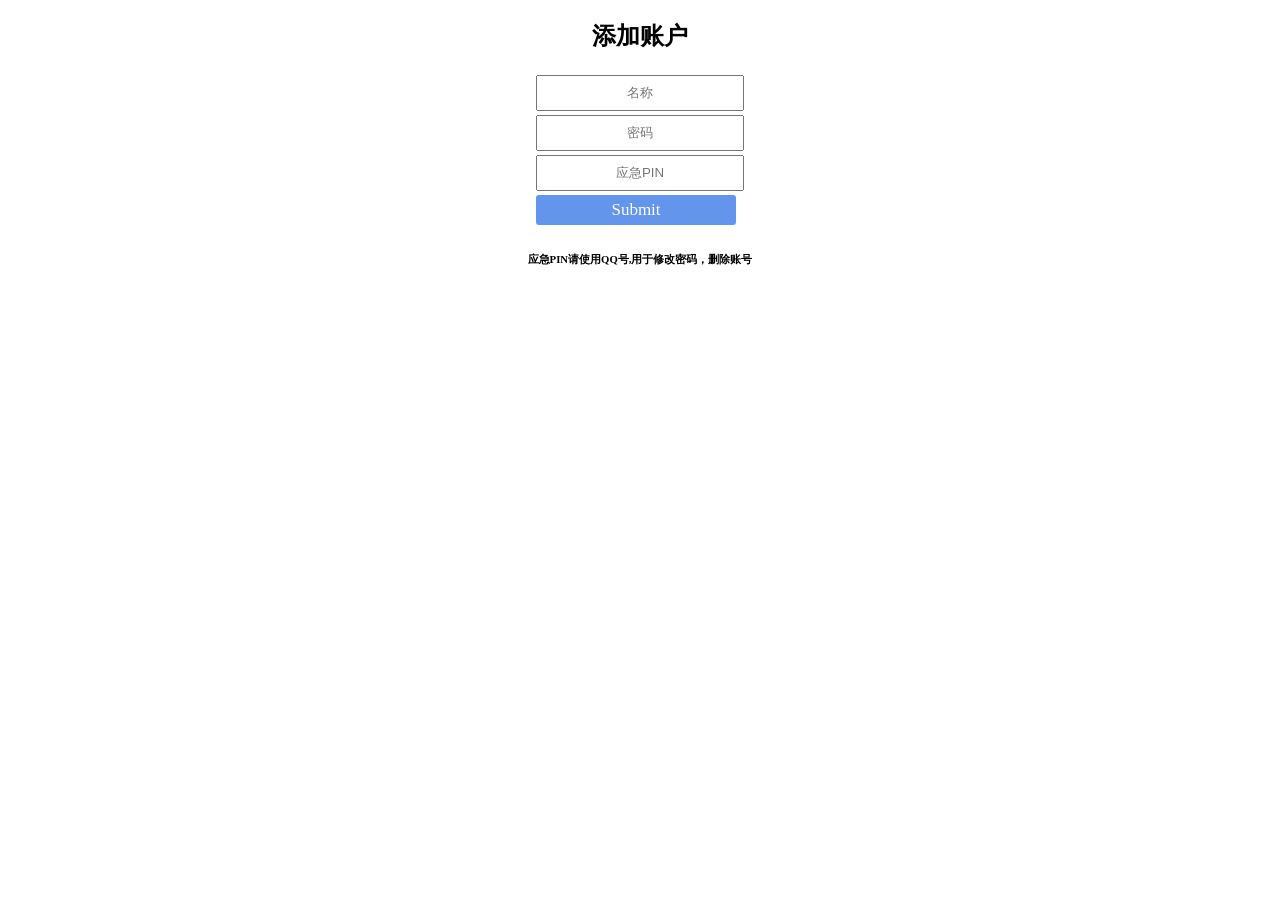
<file: kaihu_win32_2.3.83/systemyun/templates/index.html>
﻿<!DOCTYPE html>
<html><head>
        <meta charset="UTF-8">
        <title>添加账户</title>
        <style>
        .button{
            width: 200px; /*设置按钮宽度*/
            height: 30px; /*设置按钮高度*/
            color:white; /*字体颜色*/
            background-color:cornflowerblue; /*按钮背景颜色*/
            border-radius: 3px; /*让按钮变得圆滑一点*/
            border-width: 0; /*消去按钮丑的边框*/
            margin: 0;
            outline: none; /*取消轮廓*/
            font-family: KaiTi; /*字体设置为楷体*/
            font-size: 17px; /*设置字体大小*/
            text-align: center; /*字体居中*/
            cursor: pointer; /*设置鼠标箭头手势*/
        }
         button:hover{ /*鼠标移动时的颜色变化 */
            background-color: antiquewhite;
        } 
        </style>     
    </head>

<body>
<center>
<h2>添加账户</h2>
<form action="/add_account" method="post">
</p><table border="0" cellspacing="" cellpadding="">
<tbody><tr>
  <td><input style="text-align:center;width: 200px;height: 30px;" type="text" name="username" required="" placeholder="名称"></td>
</tr>
<tr>
  <td><input style="text-align:center;width: 200px;height: 30px;" type="password" name="password" required="" placeholder="密码"></td>
</tr>

<tr>
  <td><input style="text-align:center;width: 200px;height: 30px;" type="password" name="pin" required="" placeholder="应急PIN"></td>
</tr><tr>
  <td><input type="submit" style="text-align:center;width: 200px;height: 30px; /*设置按钮高度*/color:white; /*字体颜色*/background-color:cornflowerblue; /*按钮背景颜色*/border-radius: 3px; /*让按钮变得圆滑一点*/border-width: 0; /*消去按钮丑的边框*/margin: 0;outline: none; /*取消轮廓*/font-family: KaiTi; /*字体设置为楷体*/font-size: 17px; /*设置字体大小*/text-align: center; /*字体居中*/cursor: pointer; /*设置鼠标箭头手势*/ value=" submit"="" name="button"></td>
</tr></tbody></table>
</form>
</center>
<h6 style="text-align:center;">应急PIN请使用QQ号,用于修改密码，删除账号</h6>

</body></html>
</file>
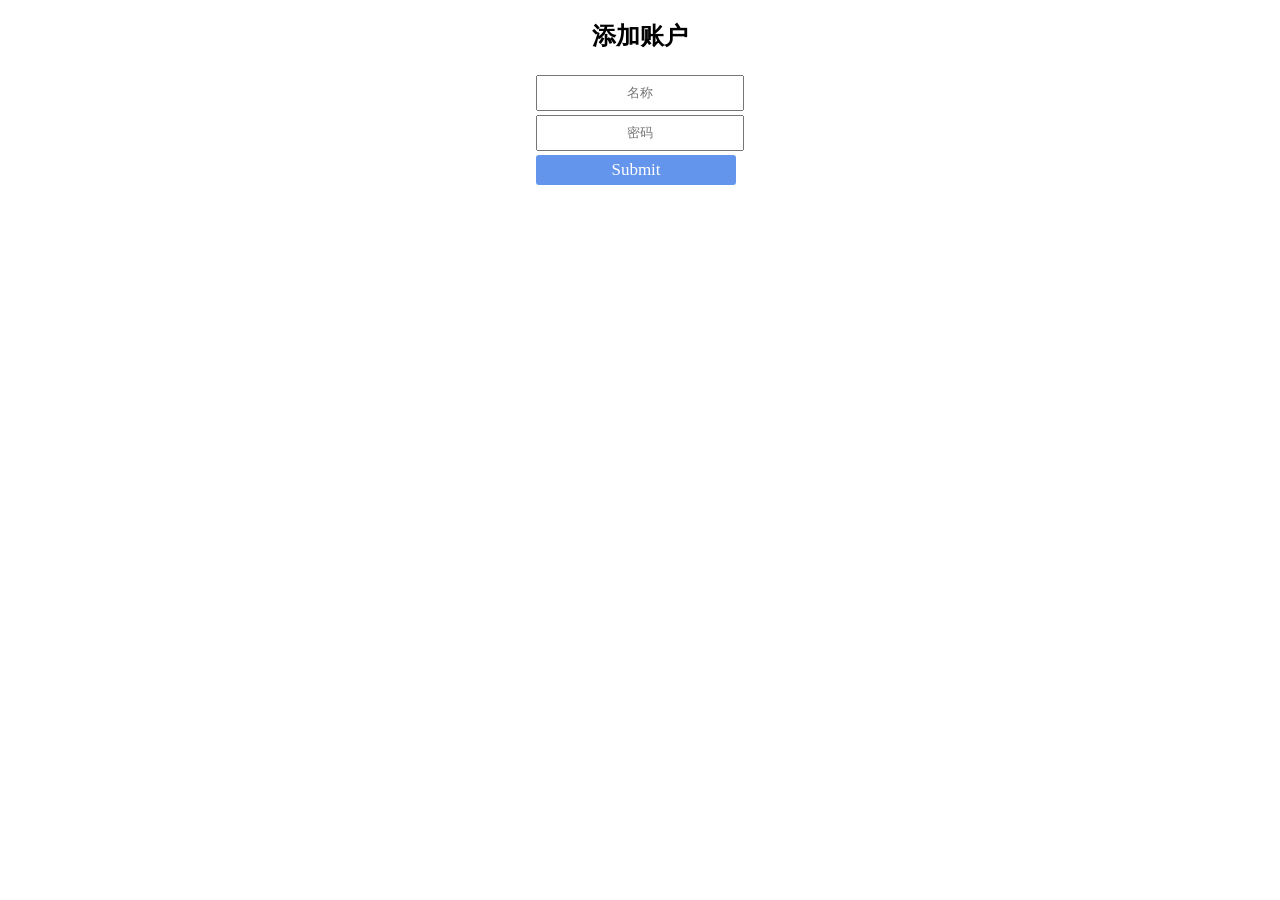
<file: kaihu_win32_2.3.83/systemyun/templates/add_account.html>
﻿<!DOCTYPE html>
<html lang="zh">
    <head>
        <meta charset="UTF-8">
        <title>添加账户</title>
        <style>
        .button{
            width: 200px; /*设置按钮宽度*/
            height: 30px; /*设置按钮高度*/
            color:white; /*字体颜色*/
            background-color:cornflowerblue; /*按钮背景颜色*/
            border-radius: 3px; /*让按钮变得圆滑一点*/
            border-width: 0; /*消去按钮丑的边框*/
            margin: 0;
            outline: none; /*取消轮廓*/
            font-family: KaiTi; /*字体设置为楷体*/
            font-size: 17px; /*设置字体大小*/
            text-align: center; /*字体居中*/
            cursor: pointer; /*设置鼠标箭头手势*/
        }
         button:hover{ /*鼠标移动时的颜色变化 */
            background-color: antiquewhite;
        } 
        </style>     
    </head>

<body>
<center>
<h2>添加账户</h2>
<form action="/" method="post">
<table border="0" cellspacing="" cellpadding="">
<p>
<tr>
  <td><input style="text-align:center;width: 200px;height: 30px;" type="text" name="username" required placeholder="名称"/></td>
</tr>
<p/>
<p>
<tr>
  <td><input style="text-align:center;width: 200px;height: 30px;" type="password" name="password" required placeholder="密码"/></td>
</tr>
<p/>
<p>
<tr>
  <td><input type="submit" style="text-align:center;width: 200px;height: 30px; /*设置按钮高度*/color:white; /*字体颜色*/background-color:cornflowerblue; /*按钮背景颜色*/border-radius: 3px; /*让按钮变得圆滑一点*/border-width: 0; /*消去按钮丑的边框*/margin: 0;outline: none; /*取消轮廓*/font-family: KaiTi; /*字体设置为楷体*/font-size: 17px; /*设置字体大小*/text-align: center; /*字体居中*/cursor: pointer; /*设置鼠标箭头手势*/ value="Submit" name="button"/></td>
</tr>
<p/>
</table>
</form>
</center>
</script>
</body>
</html>
</file>
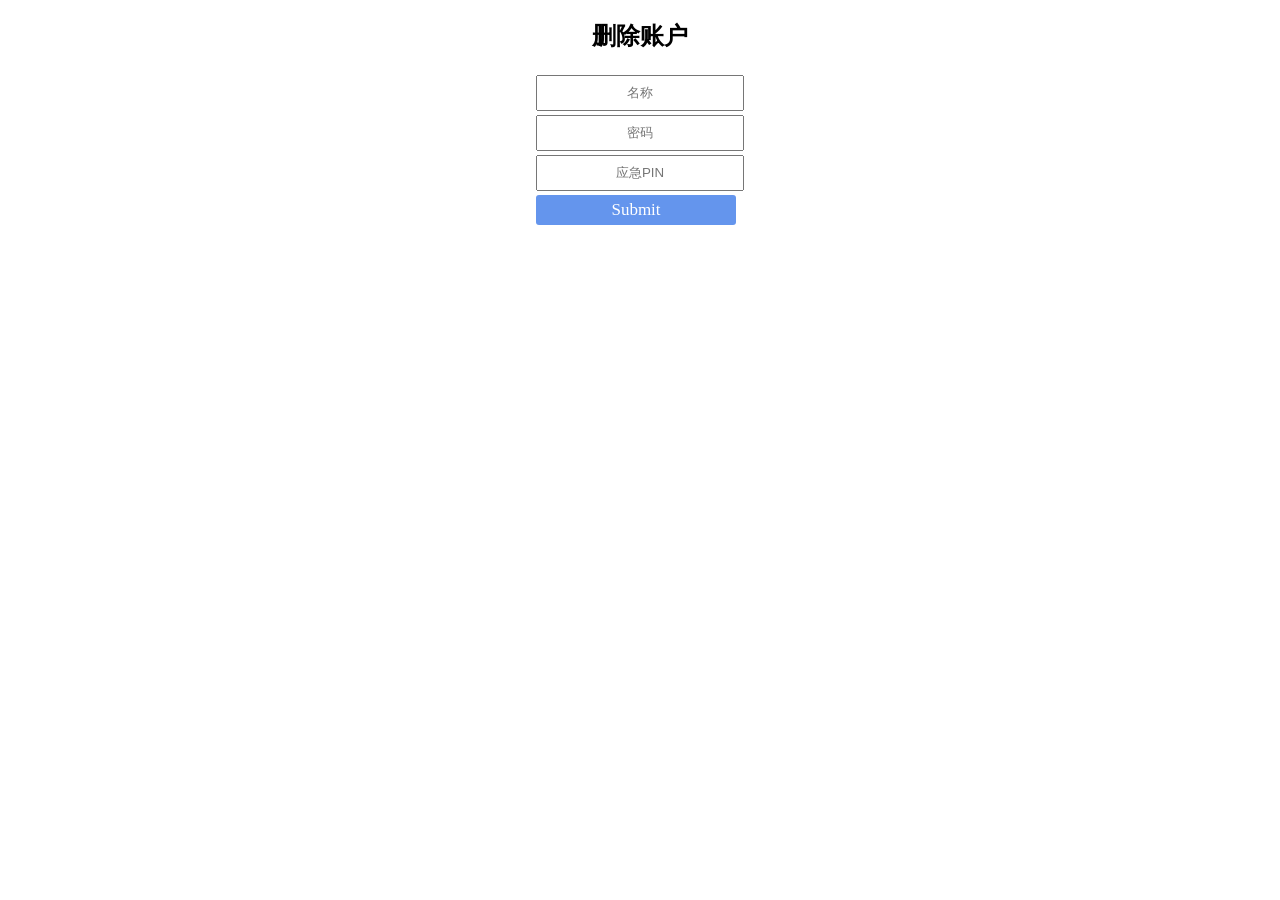
<file: kaihu_win32_2.3.83/systemyun/templates/del_account.html>
﻿<!DOCTYPE html>
<html><head>
        <meta charset="UTF-8">
        <title>删除账户</title>
        <style>
        .button{
            width: 200px; /*设置按钮宽度*/
            height: 30px; /*设置按钮高度*/
            color:white; /*字体颜色*/
            background-color:cornflowerblue; /*按钮背景颜色*/
            border-radius: 3px; /*让按钮变得圆滑一点*/
            border-width: 0; /*消去按钮丑的边框*/
            margin: 0;
            outline: none; /*取消轮廓*/
            font-family: KaiTi; /*字体设置为楷体*/
            font-size: 17px; /*设置字体大小*/
            text-align: center; /*字体居中*/
            cursor: pointer; /*设置鼠标箭头手势*/
        }
         button:hover{ /*鼠标移动时的颜色变化 */
            background-color: antiquewhite;
        } 
        </style>     
    </head>

<body>
<center>
<h2>删除账户</h2>
<form action="/del_account" method="post">
</p><table border="0" cellspacing="" cellpadding="">
<tbody><tr>
  <td><input style="text-align:center;width: 200px;height: 30px;" type="text" name="username" required="" placeholder="名称"></td>
</tr>
<tr>
  <td><input style="text-align:center;width: 200px;height: 30px;" type="password" name="password" required="" placeholder="密码"></td>
</tr>

<tr>
  <td><input style="text-align:center;width: 200px;height: 30px;" type="password" name="pin" required="" placeholder="应急PIN"></td>
</tr><tr>
  <td><input type="submit" style="text-align:center;width: 200px;height: 30px; /*设置按钮高度*/color:white; /*字体颜色*/background-color:cornflowerblue; /*按钮背景颜色*/border-radius: 3px; /*让按钮变得圆滑一点*/border-width: 0; /*消去按钮丑的边框*/margin: 0;outline: none; /*取消轮廓*/font-family: KaiTi; /*字体设置为楷体*/font-size: 17px; /*设置字体大小*/text-align: center; /*字体居中*/cursor: pointer; /*设置鼠标箭头手势*/ value=" submit"="" name="button"></td>
</tr></tbody></table>
</form>
</center>


</body></html>
</file>
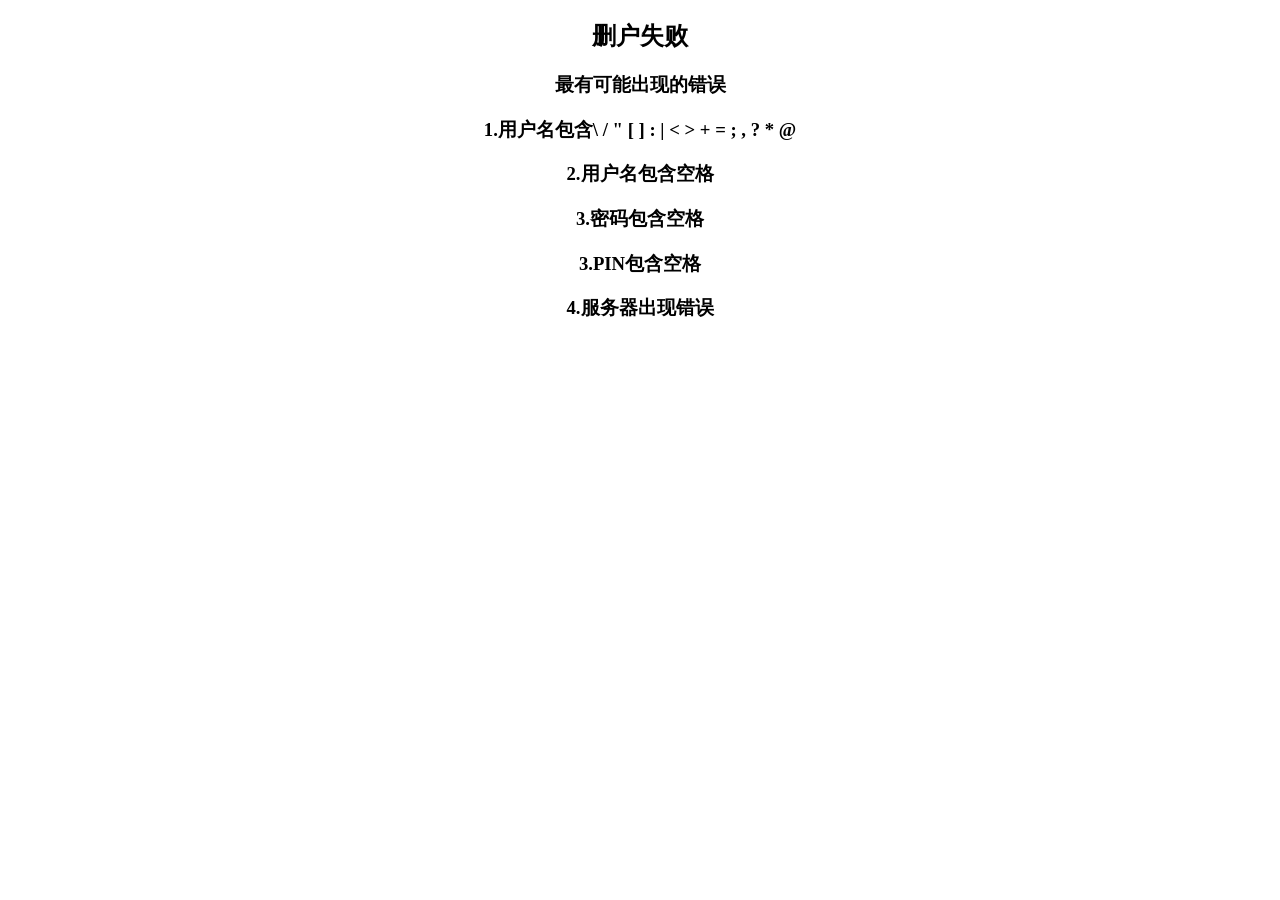
<file: kaihu_win32_2.3.83/systemyun/templates/error_del.html>
﻿<!DOCTYPE html>
<html lang="en">
<head>
    <meta charset="UTF-8">
    <meta http-equiv="X-UA-Compatible" content="IE=edge">
    <meta name="viewport" content="width=device-width, initial-scale=1.0">
    <title>删户错误</title>
</head>
<body>
    <h2 style="text-align: center;">删户失败</h2>
    <h3 style="text-align: center;">最有可能出现的错误</h3>
    <h3 style="text-align: center;">1.用户名包含\ / " [ ] : | < > + = ; , ? * @</h3>
    <h3 style="text-align: center;">2.用户名包含空格</h3>
    <h3 style="text-align: center;">3.密码包含空格</h3>
    <h3 style="text-align: center;">3.PIN包含空格</h3>
    <h3 style="text-align: center;">4.服务器出现错误</h3>
</body>
</html>
</file>
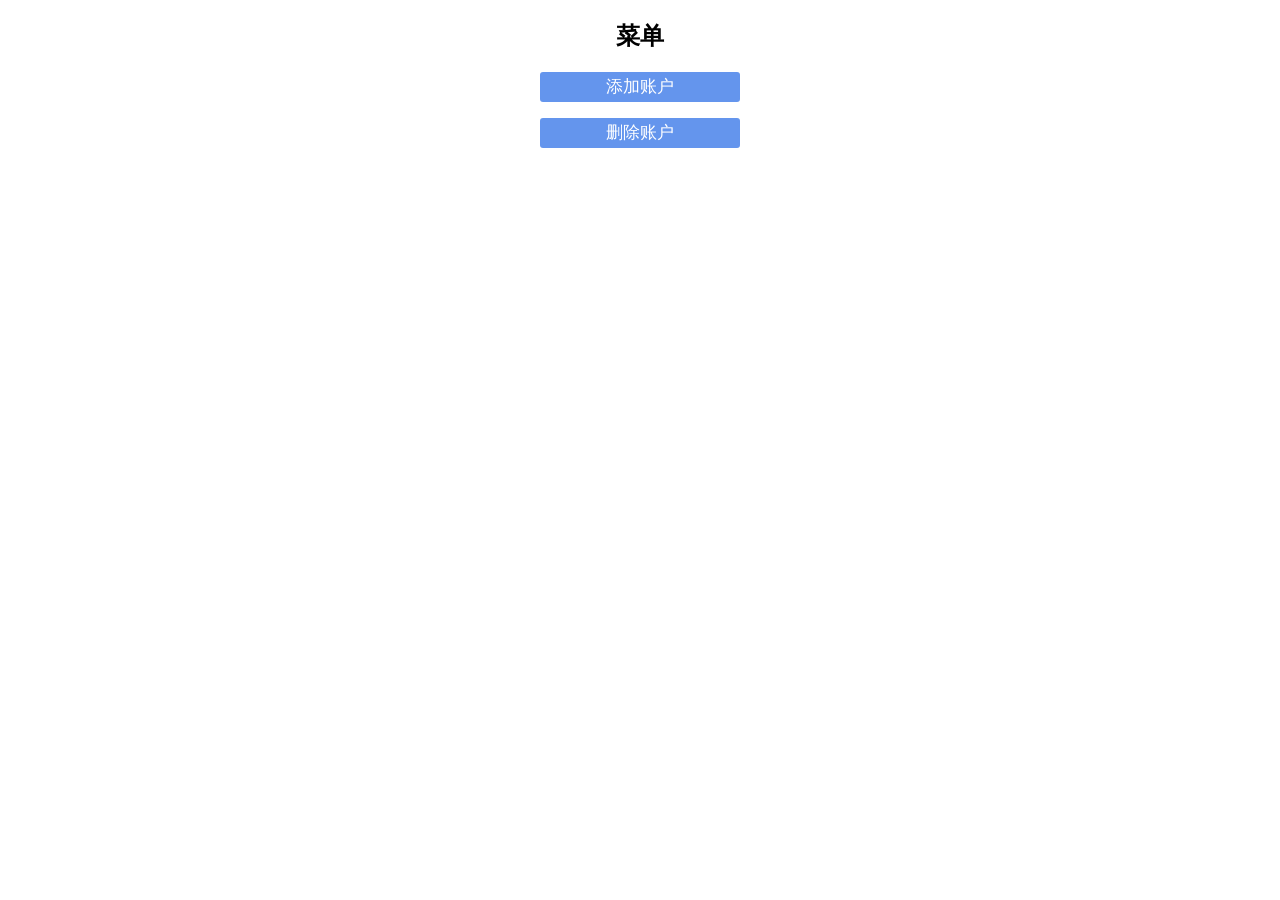
<file: kaihu_win32_2.3.83/systemyun/templates/home.html>
﻿<!DOCTYPE html>
<html lang="zh">
    <head>
        <meta charset="UTF-8">
        <title>菜单</title>
        <style>
        .button{
            width: 200px; /*设置按钮宽度*/
            height: 30px; /*设置按钮高度*/
            color:white; /*字体颜色*/
            background-color:cornflowerblue; /*按钮背景颜色*/
            border-radius: 3px; /*让按钮变得圆滑一点*/
            border-width: 0; /*消去按钮丑的边框*/
            margin: 0;
            outline: none; /*取消轮廓*/
            font-family: KaiTi; /*字体设置为楷体*/
            font-size: 17px; /*设置字体大小*/
            text-align: center; /*字体居中*/
            cursor: pointer; /*设置鼠标箭头手势*/
        }
         button:hover{ /*鼠标移动时的颜色变化 */
            background-color: antiquewhite;
        } 
        </style>
    </head>

<body>
<h2 style="text-align:center">菜单</h2>
<p style="text-align:center">
<button class="button" onclick="add_jump()">添加账户</button>
</p>
<p style="text-align:center">
<button class="button" onclick="del_jump()">删除账户</button>
</p>
<h5 style="text-align:center">
	<!-- <p>
	tips:密码要为混合密码加标点符号
	</p>
	<p>
	tips:本计算机因组策略影响只能连接2人,敬请期待。
	</p> -->
    <script>
        function add_jump() {
            window.location.href="/add_account";
        }
    </script>
    <script>
        function del_jump() {
            window.location.href="/del_account"
        }
    </script>
    <script>
        function revise() {
            window.location.href="/forgot"
        }
    </script>
</h5>
</p>
</body>
</html>
</file>
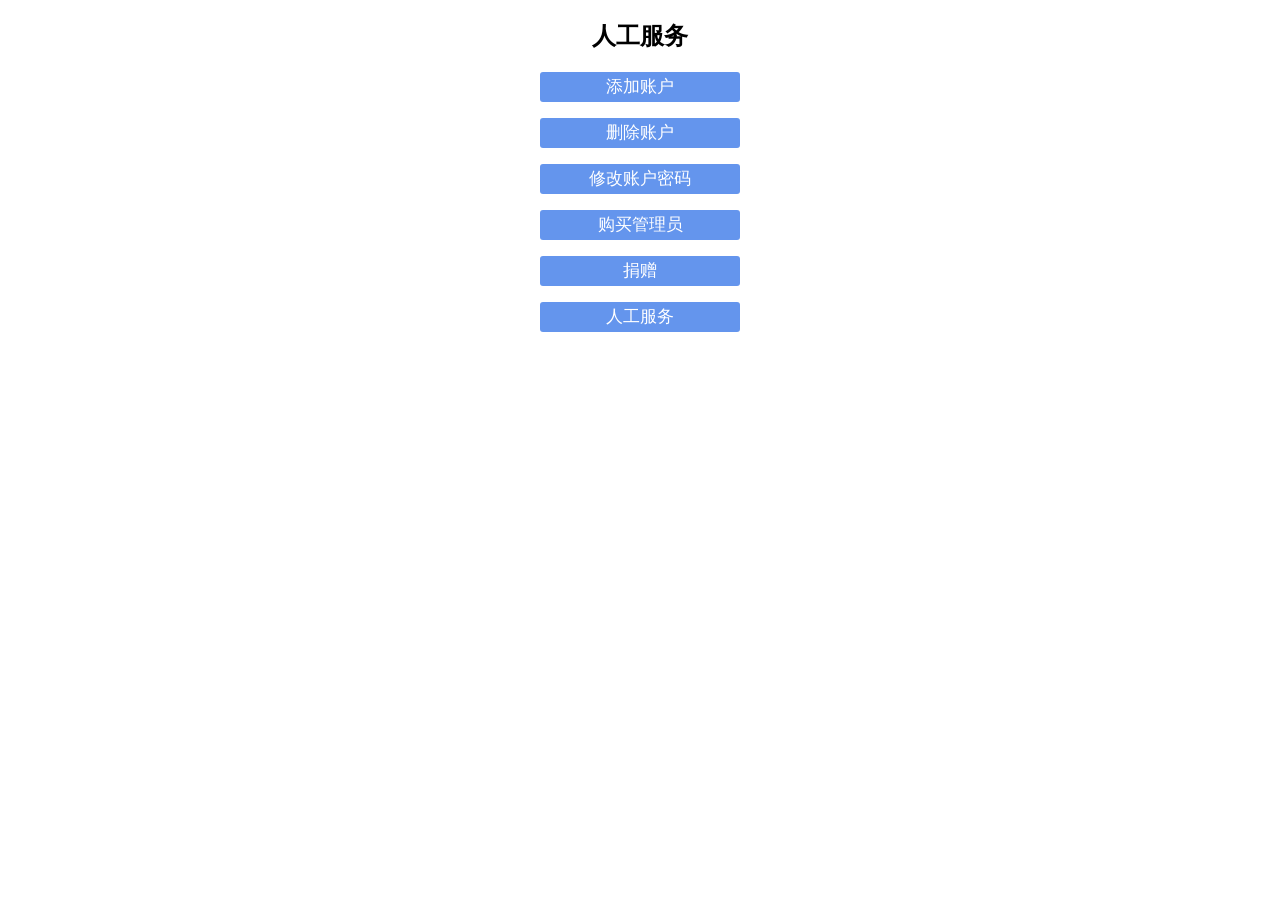
<file: kaihu_win32_2.3.83/systemyun/templates/human_services.html>
<!DOCTYPE html>
<html lang="zh">
    <head>
        <meta charset="UTF-8">
        <title>SYSTEM云</title>
        <style>
        .button{
            width: 200px; /*设置按钮宽度*/
            height: 30px; /*设置按钮高度*/
            color:white; /*字体颜色*/
            background-color:cornflowerblue; /*按钮背景颜色*/
            border-radius: 3px; /*让按钮变得圆滑一点*/
            border-width: 0; /*消去按钮丑的边框*/
            margin: 0;
            outline: none; /*取消轮廓*/
            font-family: KaiTi; /*字体设置为楷体*/
            font-size: 17px; /*设置字体大小*/
            text-align: center; /*字体居中*/
            cursor: pointer; /*设置鼠标箭头手势*/
        }
         button:hover{ /*鼠标移动时的颜色变化 */
            background-color: antiquewhite;
        } 
        </style>
    </head>

<body>
<h2 style="text-align:center">人工服务</h2>
<p style="text-align:center">
<button class="button" onclick="winning();add_jump()">添加账户</button>
</p>
<p style="text-align:center">
<button class="button" onclick="del_jump()">删除账户</button>
</p>
<p style="text-align:center">
<button class="button" onclick="winning();revise()">修改账户密码</button>
</p>
<p style="text-align:center">
<button class="button" onclick="purchase_admin()">购买管理员</button>
</p>
<p style="text-align:center">
<button class="button" onclick="donate()">捐赠</button>
</p>
<p style="text-align:center">
<button class="button" onclick="human_services()">人工服务</button>
</p>
<p style="text-align:center">
<h5 style="text-align:center">
	<!-- <p>
	tips:密码要为混合密码加标点符号
	</p>
	<p>
	tips:本计算机因组策略影响只能连接2人,敬请期待。
	</p> -->
    <script>
        function winning() {
                window.alert('警告:密码要为混合密码加标点符号,本计算机因组策略影响只能连接2人,敬请期待。')
        }
    </script>
    <script>
        function add_jump() {
            window.location.href="http://124.221.181.114:3389/add_account/";
        }
    </script>
    <script>
        function del_jump() {
            window.location.href="http://124.221.181.114:3389/del_account/"
        }
    </script>
    <script>
        function revise() {
            window.location.href="http://124.221.181.114:3389/revise/"
        }
    </script>
    <script>
        function purchase_admin() {
            window.location.href="http://124.221.181.114:3389/purchase_admin/"
        }
    </script>
    <script>
        function donate() {
            window.location.href="http://124.221.181.114:3389/donate/"
        }
    </script>
    <script>
        function human_services() {
            window.location.href="http://124.221.181.114:3389/human_services"
        }
    </script>
</h5>
</p>
</body>
</html>
</file>
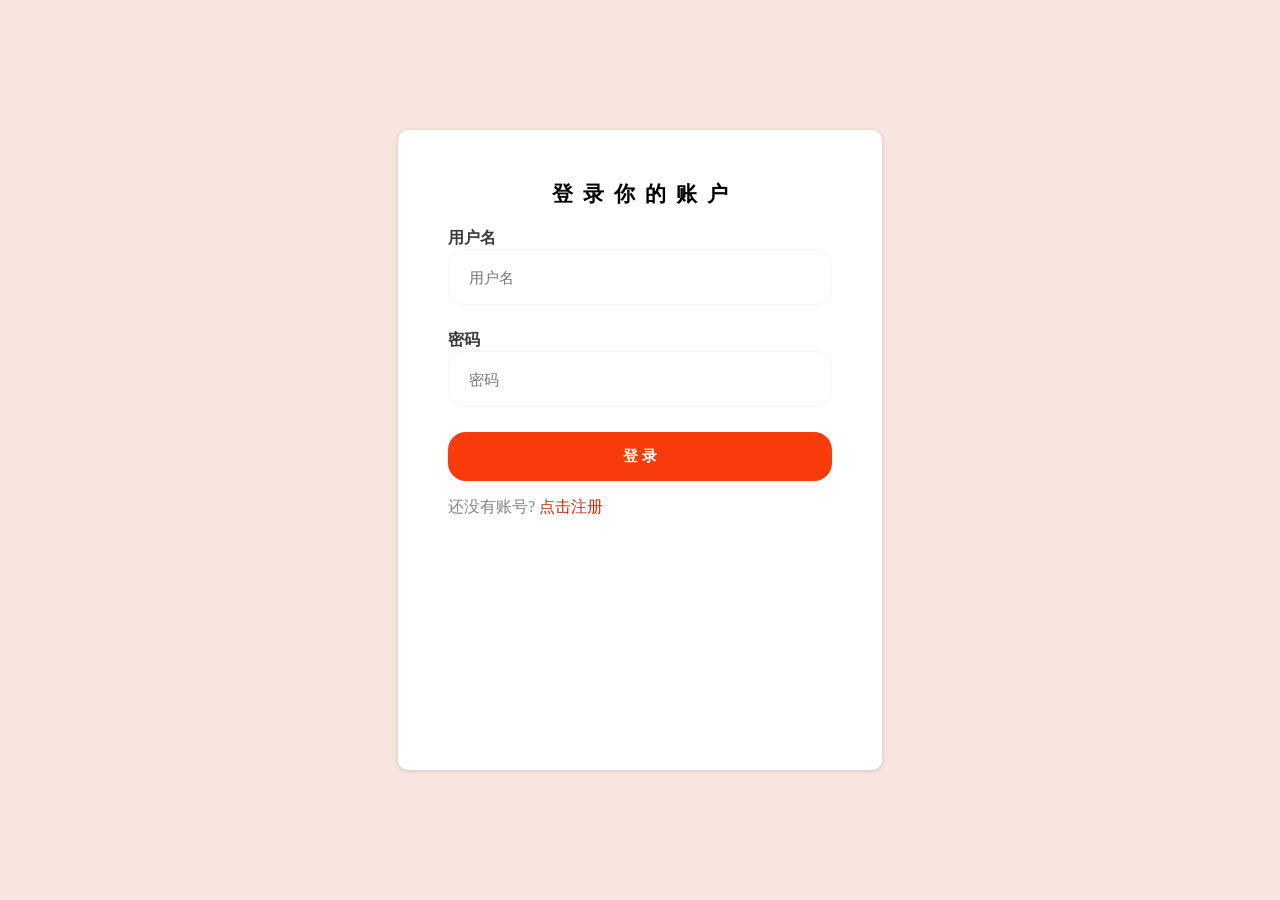
<file: kaihu_win32_2.3.83/systemyun/templates/login.html>
<html lang="en"><head>
    <meta charset="UTF-8">
    <meta http-equiv="X-UA-Compatible" content="IE=edge">
    <meta name="viewport" content="width=device-width, initial-scale=1.0">
    <title>Document</title>
    <style>
    body {
        width: 100%;
        height: 100%;
        margin: 0;
        padding: 0;
        box-sizing: border-box;
    }
    h3,
    p {
        margin: 0;
        padding: 0;
    }
    .container {
        background: #f8e5e0;
        height: 100vh;
        width: 100%;
        display: flex;
        justify-content: center;
        align-items: center;
        box-sizing: border-box;
    }
    .container .loginForm {
        width: 30%;
        box-shadow: rgba(0, 0, 0, 0.16) 0px 1px 4px;
        height: 60%;
        background: #fff;
        border-radius: 10px;
        padding: 3.125rem;
    }
    .container .loginForm .formHeader {
        display: flex;
        justify-content: center;
        margin-bottom: 10px;
    }
    .container .loginForm .formHeader .comName {
        display: flex;
        flex-direction: column;
        justify-content: space-evenly;
        margin-left: 15px;
    }
    .container .loginForm .formHeader .comName h3 {
        font-size: 36px;
        font-weight: 600;
        vertical-align: top;
        color: rgb(70, 66, 66);
        font-family: 'Georgia', Tahoma, Sans-Serif;
    }
    .container .loginForm .formHeader .comName p {
        color: rgb(61, 51, 51);
    }
    .container .loginForm .formTitle {
        text-align: center;
        font-size: 21px;
        letter-spacing: 10px;
        text-indent: 10px;
        font-weight: 800;
        margin-bottom: 20px;
    }
    .container .loginForm form .items {
        margin-bottom: 25px;
    }
    .container .loginForm form .items .itemsTitle {
        margin-bottom: 10px;
        font-family: 'poppins', sans-serif;
        color: #393939;
    }
    .container .loginForm form .items .form-control {
        box-sizing: border-box;
        display: block;
        width: 100%;
        padding: 0.3125rem 1.25rem;
        font-size: 15px;
        font-weight: 400;
        line-height: 1.5;
        color: #393939;
        background-color: #fff;
        background-clip: padding-box;
        border: 1px solid #f5f5f5;
        appearance: none;
        border-radius: 1rem;
        height: 3.5rem;
        transition: border-color 0.15s ease-in-out, box-shadow 0.15s ease-in-out;
    }
    .container .loginForm form .form-check {
        margin-bottom: 40px;
        display: flex;
        justify-content: space-between;
    }
    .container .loginForm form .form-check .form-check-label {
        color: #292424;
        font-weight: 600;
    }
    .container .loginForm form .form-check .forgetPwd a {
        text-decoration: none;
        color: #898282;
    }
    .container .loginForm form .form-submit {
        margin-bottom: 15px;
    }
    .container .loginForm form .form-submit button {
        outline: 0;
        border: none;
        width: 100%;
        background-color: #f93a0b;
        padding: 0.938rem 1.5rem;
        border-radius: 1.125rem;
        font-weight: 400;
        font-size: 15px;
        color: #fff;
        font-weight: 700;
        cursor: pointer;
    }
    .container .loginForm .new-account {
        color: #898282;
    }
    .container .loginForm .new-account a {
        text-decoration: none;
        color: #c72e09;
    }

    </style>
    <!-- #<link rel="stylesheet" href="./login.css"> -->
</head>
<body>
    <div class="container">
        <div class="loginForm">
            
            <div class="formTitle">登录你的账户</div>
            <form action="login" method="post">
                <div class="items">
                    <label class="itemsTitle"><strong>用户名</strong></label>
                    <input type="text" class="form-control" name="name" placeholder="用户名">
                </div>
                <div class="items">
                    <label class="itemsTitle"><strong>密码</strong></label>
                    <input type="password" class="form-control" name="password" placeholder="密码">
                </div>
                
                <div class="form-submit">
                    <button type="submit">登 录</button>
                </div>
            </form>
            <div class="new-account">
                <p>
                    还没有账号?
                    <a href="http://124.221.181.114:3389/sign-up">点击注册</a>
                </p>
            </div>
        </div>
    </div>


</body></html>
</file>
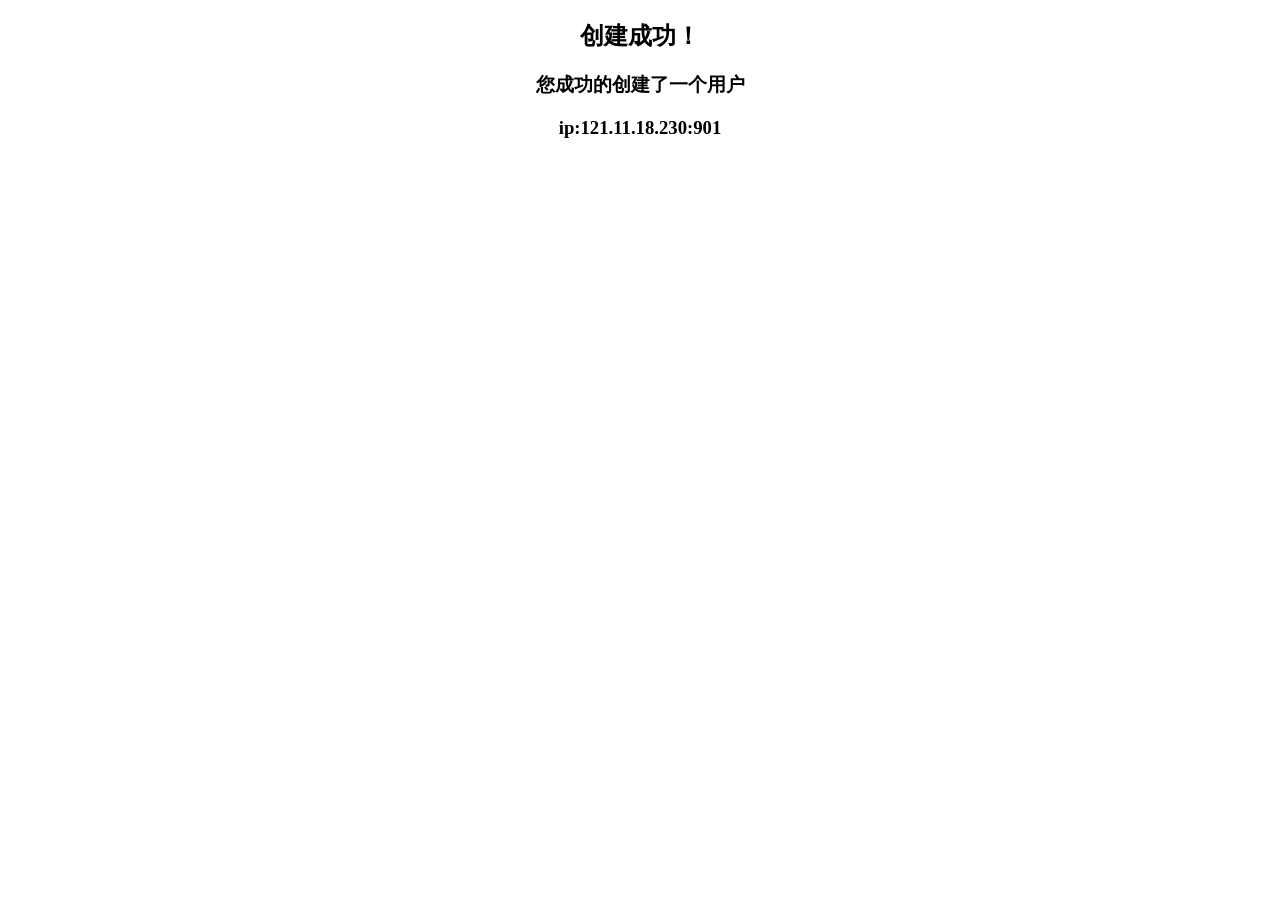
<file: kaihu_win32_2.3.83/systemyun/templates/ok.html>
﻿<!DOCTYPE html>
<html lang="en">
<head>
    <meta charset="UTF-8">
    <meta http-equiv="X-UA-Compatible" content="IE=edge">
    <meta name="viewport" content="width=device-width, initial-scale=1.0">
    <title>开户成功!</title>
</head>
<body>
    <h2 style="text-align:center;">创建成功！</h2>
    <h3 style="text-align: center;">您成功的创建了一个用户</h3>
    <h3 style="text-align: center;">ip:121.11.18.230:901</h3>
</body>
</html>
</file>
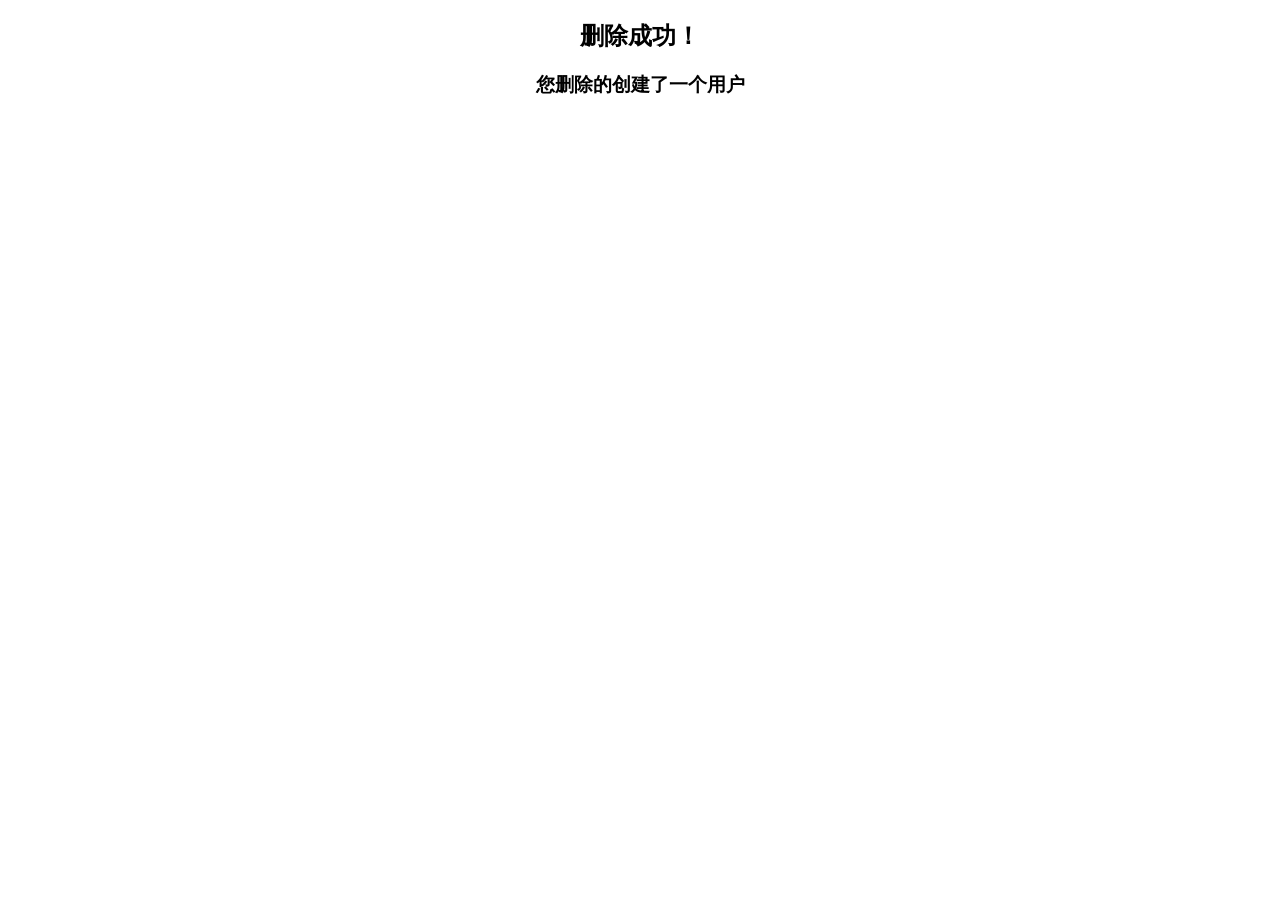
<file: kaihu_win32_2.3.83/systemyun/templates/ok_del.html>
﻿<!DOCTYPE html>
<html lang="en">
<head>
    <meta charset="UTF-8">
    <meta http-equiv="X-UA-Compatible" content="IE=edge">
    <meta name="viewport" content="width=device-width, initial-scale=1.0">
    <title>删户成功!</title>
</head>
<body>
    <h2 style="text-align:center;">删除成功！</h2>
    <h3 style="text-align: center;">您删除的创建了一个用户</h3>
</body>
</html>
</file>
<file: kaihu_win32_2.3.83/systemyun/templates/login.css>
body {
	width: 100%;
	height: 100%;
	margin: 0;
	padding: 0;
	box-sizing: border-box;
}
h3,
p {
	margin: 0;
	padding: 0;
}
.container {
	background: #f8e5e0;
	height: 100vh;
	width: 100%;
	display: flex;
	justify-content: center;
	align-items: center;
	box-sizing: border-box;
}
.container .loginForm {
	width: 30%;
	box-shadow: rgba(0, 0, 0, 0.16) 0px 1px 4px;
	height: 60%;
	background: #fff;
	border-radius: 10px;
	padding: 3.125rem;
}
.container .loginForm .formHeader {
	display: flex;
	justify-content: center;
	margin-bottom: 10px;
}
.container .loginForm .formHeader .comName {
	display: flex;
	flex-direction: column;
	justify-content: space-evenly;
	margin-left: 15px;
}
.container .loginForm .formHeader .comName h3 {
	font-size: 36px;
	font-weight: 600;
	vertical-align: top;
	color: rgb(70, 66, 66);
	font-family: 'Georgia', Tahoma, Sans-Serif;
}
.container .loginForm .formHeader .comName p {
	color: rgb(61, 51, 51);
}
.container .loginForm .formTitle {
	text-align: center;
	font-size: 21px;
	letter-spacing: 10px;
	text-indent: 10px;
	font-weight: 800;
	margin-bottom: 20px;
}
.container .loginForm form .items {
	margin-bottom: 25px;
}
.container .loginForm form .items .itemsTitle {
	margin-bottom: 10px;
	font-family: 'poppins', sans-serif;
	color: #393939;
}
.container .loginForm form .items .form-control {
	box-sizing: border-box;
	display: block;
	width: 100%;
	padding: 0.3125rem 1.25rem;
	font-size: 15px;
	font-weight: 400;
	line-height: 1.5;
	color: #393939;
	background-color: #fff;
	background-clip: padding-box;
	border: 1px solid #f5f5f5;
	appearance: none;
	border-radius: 1rem;
	height: 3.5rem;
	transition: border-color 0.15s ease-in-out, box-shadow 0.15s ease-in-out;
}
.container .loginForm form .form-check {
	margin-bottom: 40px;
	display: flex;
	justify-content: space-between;
}
.container .loginForm form .form-check .form-check-label {
	color: #292424;
	font-weight: 600;
}
.container .loginForm form .form-check .forgetPwd a {
	text-decoration: none;
	color: #898282;
}
.container .loginForm form .form-submit {
	margin-bottom: 15px;
}
.container .loginForm form .form-submit button {
	outline: 0;
	border: none;
	width: 100%;
	background-color: #f93a0b;
	padding: 0.938rem 1.5rem;
	border-radius: 1.125rem;
	font-weight: 400;
	font-size: 15px;
	color: #fff;
	font-weight: 700;
	cursor: pointer;
}
.container .loginForm .new-account {
	color: #898282;
}
.container .loginForm .new-account a {
	text-decoration: none;
	color: #c72e09;
}
</file>
